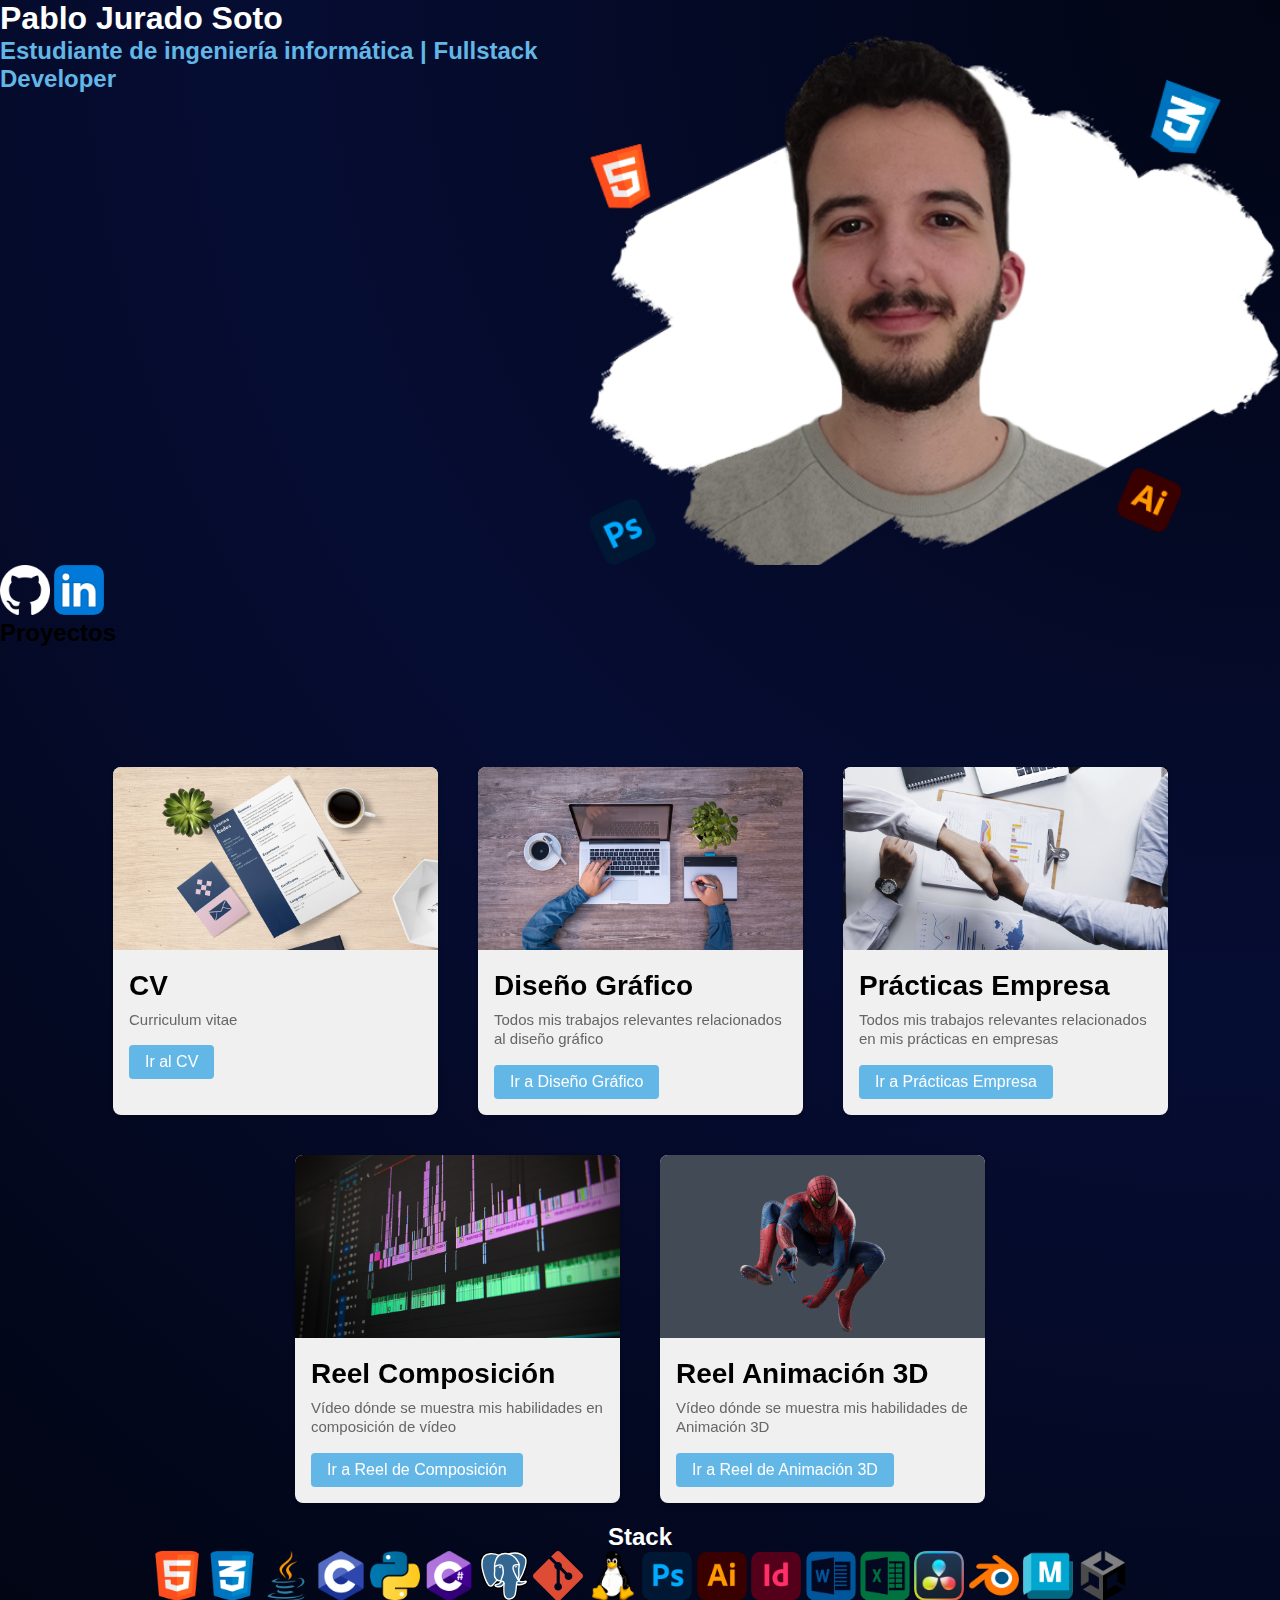
<file: index.html>
<!DOCTYPE html>
<html lang="es">
<head>
    <title>Portfolio Web</title>
    <meta charset="UTF-8">
    <meta name="viewport" content="width=device-width, initial-scale=1.0">
    <link rel="stylesheet" href="styles/style.css">
    <link rel="stylesheet" href="styles/title.css">
    <link rel="stylesheet" href="styles/card.css">
    <link rel="stylesheet" href="styles/tech.css">
</head>
<body>
    <header>
        <div class="title-container">
            <div class="titletxt-container">
                <h1 class="title-name">Pablo Jurado Soto</h1>
                <h2 class="title-description">Estudiante de ingeniería informática | Fullstack Developer</h2>
            </div>
            <img class="pablo-img"  src="assets/pics/Pablo.png" alt="Fotografía de Pablo Jurado Soto">  
        </div>
        <nav>
            <div class="social-container">
                <div class="icon github">
                    <a href="https://github.com/PabloJuradoSoto"><img src="assets/icons/github.png" alt="GitHub"></a>
                    <div class="name">GitHub</div>
                </div>
                <div class="icon linkdin">
                    <a href="https://linkedin.com/in/pablo-jurado-soto"><img src="assets/icons/linkedin.png" alt="LinkedIn"></a>
                    <div class="name">LinkedIn</div>
                </div>
            </div>
        </nav>
    </header>

    <main>
        <h2 class="h2-title">Proyectos</h2>
        <section class="card-container">
            <article class="card">
                <img src="assets/pics/cv.jpg" alt="Imagen representativa del CV">
                <div class="card-content">
                    <h3>CV</h3>
                    <p>Curriculum vitae</p>
                    <a href="cv.html" class="btn">Ir al CV</a>
                </div>
            </article>
            <article class="card">
                <img src="assets/pics/diseno-grafico.jpg" alt="Berserk">
                <div class="card-content">
                    <h3>Diseño Gráfico</h3>
                    <p>Todos mis trabajos relevantes relacionados al diseño gráfico</p>
                    <a href="graphic-design.html" class="btn">Ir a Diseño Gráfico</a>
                </div>
            </article>
            <article class="card">
                <img src="assets/pics/practicas-empresa.jpg" alt="Berserk">
                <div class="card-content">
                    <h3>Prácticas Empresa</h3>
                    <p>Todos mis trabajos relevantes relacionados en mis prácticas en empresas</p>
                    <a href="practicas-empresa.html" class="btn">Ir a Prácticas Empresa</a>
                </div>
            </article>
            <article class="card">
                <img src="assets/pics/video.jpg" alt="Berserk">
                <div class="card-content">
                    <h3>Reel Composición</h3>
                    <p>Vídeo dónde se muestra mis habilidades en composición de vídeo</p>
                    <a href="reel-composicion.html" class="btn">Ir a Reel de Composición</a>
                </div>
            </article>
            <article class="card">
                <img src="assets/pics/3D.jpg" alt="Berserk">
                <div class="card-content">
                    <h3>Reel Animación 3D</h3>
                    <p>Vídeo dónde se muestra mis habilidades de Animación 3D</p>
                    <a href="reel-anim3d.html" class="btn">Ir a Reel de Animación 3D</a>
                </div>
            </article>
        </section>

        <section class="tech-container">
            <h2 class="h2-title">Stack</h2>
            <article class="icon html">
                <img src="assets/icons/html.png" alt="HTML">
                <div class="name">HTML</div>
            </article>
            <article class="icon css">
                <img src="assets/icons/css.png" alt="CSS">
                <div class="name">CSS</div>
            </article>
            <article class="icon java">
                <img src="assets/icons/java.png" alt="Java">
                <div class="name">Java</div>
            </article>
            <article class="icon c">
                <img src="assets/icons/c.png" alt="C">
                <div class="name">C</div>
            </article>
            <article class="icon python">
                <img src="assets/icons/python.png" alt="Python">
                <div class="name">Python</div>
            </article>
            <article class="icon csharp">
                <img src="assets/icons/csharp.png" alt="C#">
                <div class="name">C#</div>
            </article>
            <article class="icon postgresql">
                <img src="assets/icons/postgresql.svg" alt="PostgreSQL">
                <div class="name">PostgreSQL</div>
            </article>
            <article class="icon git">
                <img src="assets/icons/git.svg" alt="Git">
                <div class="name">Git</div>
            </article>
            <article class="icon linux">
                <img src="assets/icons/linux.png" alt="Linux">
                <div class="name">Linux</div>
            </article>
            <article class="icon photoshop">
                <img src="assets/icons/photoshop.png" alt="Photoshop">
                <div class="name">Photoshop</div>
            </article>
            <article class="icon illustrator">
                <img src="assets/icons/illustrator.png" alt="Illustrator">
                <div class="name">Illustrator</div>
            </article>
            <article class="icon indesign">
                <img src="assets/icons/indesign.png" alt="InDesign">
                <div class="name">InDesign</div>
            </article>
            <article class="icon word">
                <img src="assets/icons/word.png" alt="Word">
                <div class="name">Word</div>
            </article>
            <article class="icon excel">
                <img src="assets/icons/excel.png" alt="Excel">
                <div class="name">Excel</div>
            </article>
            <article class="icon davinci">
                <img src="assets/icons/davinci.png" alt="DaVinci">
                <div class="name">DaVinci</div>
            </article>
            <article class="icon blender">
                <img src="assets/icons/blender.png" alt="Blender">
                <div class="name">Blender</div>
            </article>
            <article class="icon maya">
                <img src="assets/icons/maya.png" alt="Maya">
                <div class="name">Maya</div>
            </article>
            <article class="icon unity">
                <img src="assets/icons/unity.png" alt="Unity">
                <div class="name">Unity</div>
            </article>
        </section>
    </main>
</body>
</html>
</file>
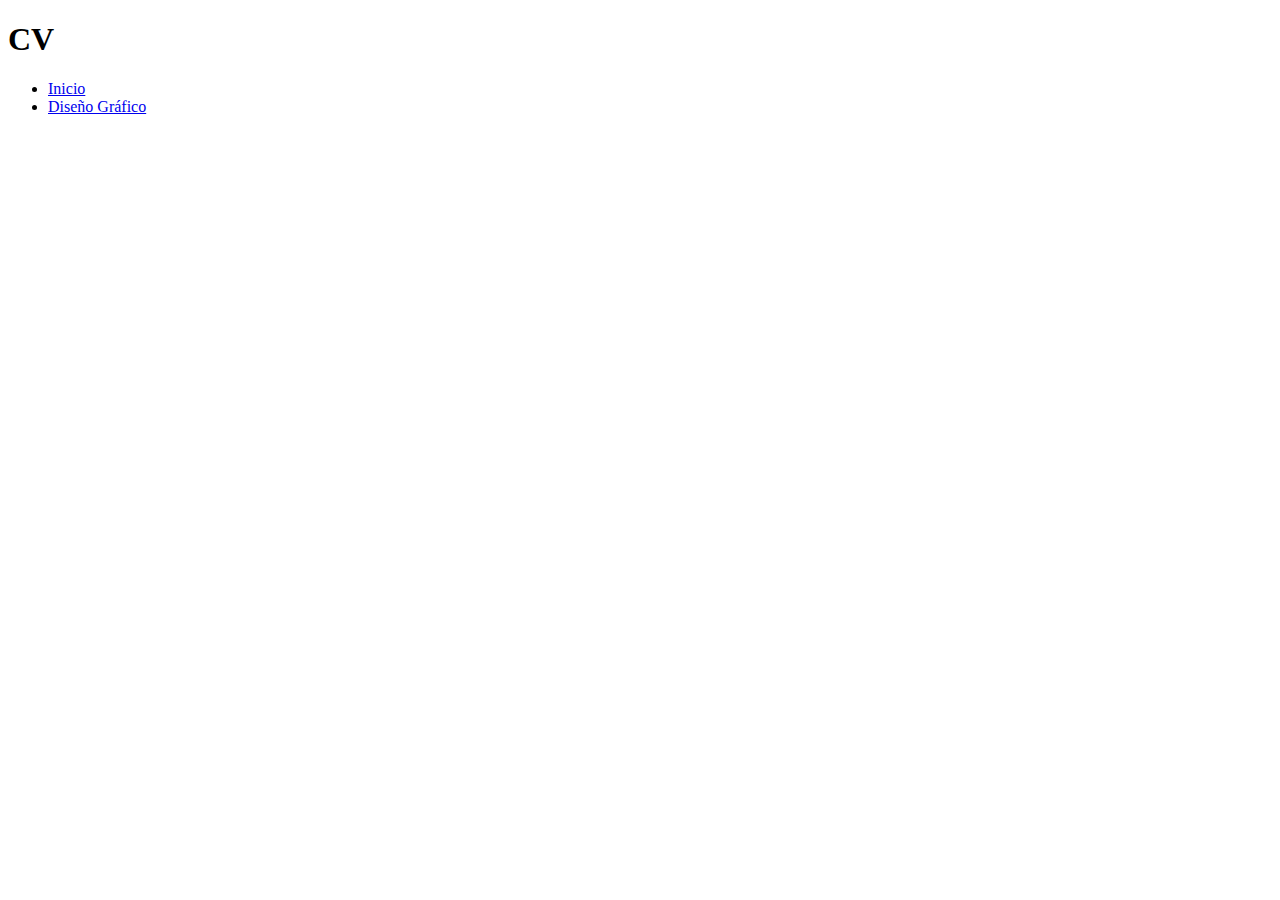
<file: cv.html>
<!DOCTYPE html>
<html lang="es">
<head>
    <meta charset="UTF-8">
    <meta name="viewport" content="width=device-width, initial-scale=1.0">
    <title>CV</title>
</head>
<body>
    <h1>CV</h1>
    <nav>
        <ul>
            <li><a href="index.html">Inicio</a></li>
            <li><a href="graphic-design.html">Diseño Gráfico</a></li>
        </ul>
    </nav>
</body>
</html>
</file>
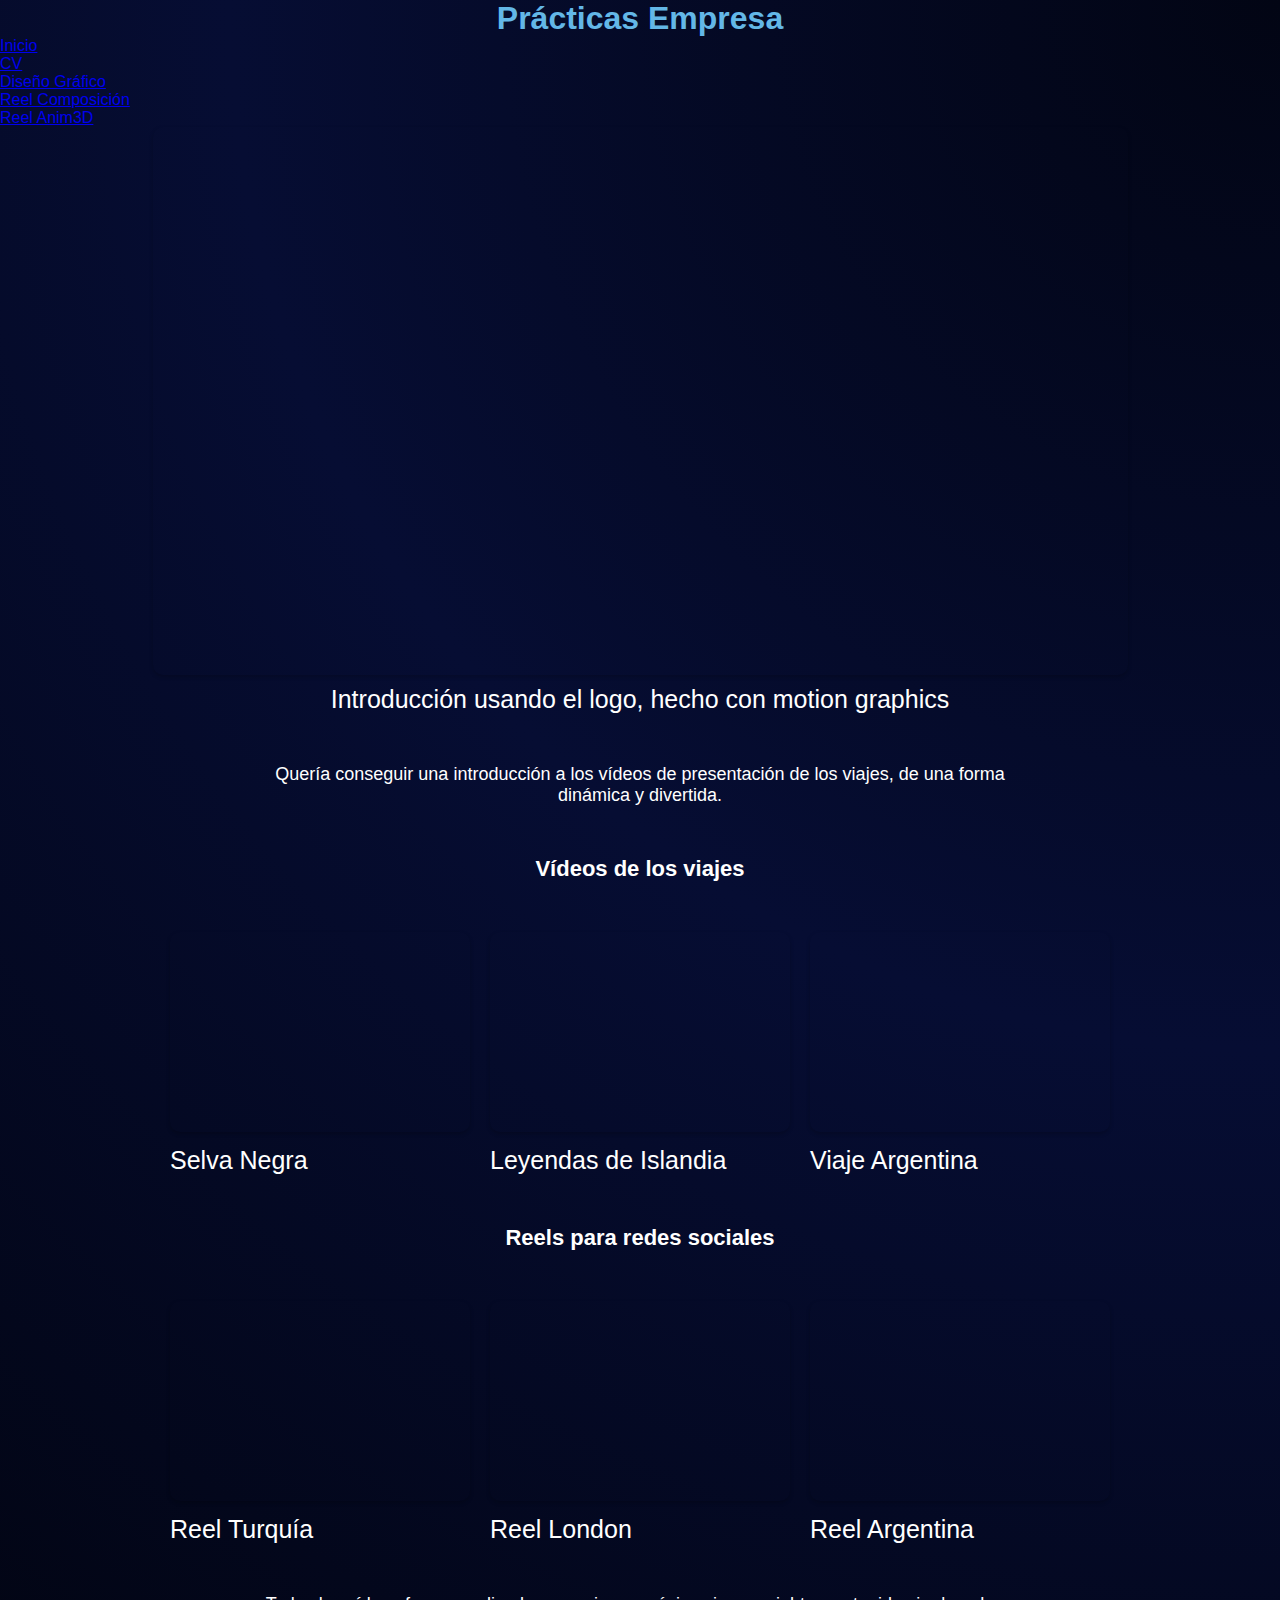
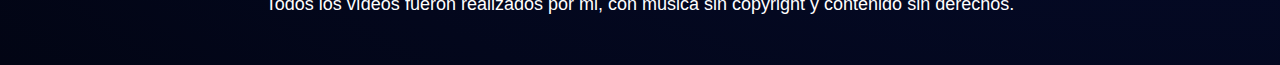
<file: practicas-empresa.html>
<!DOCTYPE html>
<html lang="es">
<head>
    <meta charset="UTF-8">
    <meta name="viewport" content="width=device-width, initial-scale=1.0">
    <link rel="stylesheet" href="styles/style.css">
    <link rel="stylesheet" href="styles/title.css">
    <title>Prácticas Empresa</title>
    <style>
        .title-name {
            text-align: center;
            color: #63b7e7;
        }
        .videoContainer {
            display: flex;
            flex-direction: column;
            align-items: center;
            margin-bottom: 50px;
        }
        iframe.bigVideo {
            width: 80%;
            max-width: 975px;
            height: 548px;
            border: none;
            box-shadow: 0px 2px 4px rgba(0, 0, 0, 0.2);
            border-radius: 10px;
        }
        iframe.smallVideo {
            width: 100%;
            height: 200px;
            border: none;
            box-shadow: 0px 2px 4px rgba(0, 0, 0, 0.2);
            border-radius: 10px;
        }
        figcaption {
            font-size: 25px;
            color: #ffffff;
            margin-top: 10px;
        }
        .title-description {
            text-align: center;
            font-size: 18px;
            color: #ffffff;
            max-width: 800px;
            margin: 0 auto 50px;
        }
        .gridVideo {
            display: flex;
            gap: 20px;
            flex-direction: row;
            margin-bottom: 50px;
            justify-content: center;
        }
        .title-h2 {
            text-align: center;
            font-size: 22px;
            color: #ffffff;
            max-width: 800px;
            margin: 0 auto 50px;
        }
    </style>
</head>
<body>
    <h1 class="title-name">Prácticas Empresa</h1>
    <nav>
        <ul>
            <li><a href="index.html">Inicio</a></li>
            <li><a href="cv.html">CV</a></li>
            <li><a href="graphic-design.html">Diseño Gráfico</a></li>
            <li><a href="reel-composicion.html">Reel Composición</a></li>
            <li><a href="reel-anim3d.html">Reel Anim3D</a></li>
        </ul>
    </nav>

    <figure class="videoContainer">
        <iframe class="bigVideo" src="https://www.youtube.com/embed/H4qR2wc7c6I" title="Introducción Stupendos"
        allow="accelerometer; autoplay; clipboard-write; encrypted-media; gyroscope; picture-in-picture; web-share"
        referrerpolicy="strict-origin-when-cross-origin" allowfullscreen></iframe>
        <figcaption>Introducción usando el logo, hecho con motion graphics</figcaption>
    </figure>

    <p class="title-description">
        Quería conseguir una introducción a los vídeos de presentación de los viajes, de una forma dinámica y divertida.
    </p>
    <h2 class="title-h2">Vídeos de los viajes</h2>
    <section class="gridVideo">
        <article> <!-- Video Selva Negra -->
            <iframe class="smallVideo" src="https://www.youtube.com/embed/6EEyjsFTmkE" title="Selva Negra | Stupendos" frameborder="0"
            allow="accelerometer; autoplay; clipboard-write; encrypted-media; gyroscope; picture-in-picture; web-share" referrerpolicy="strict-origin-when-cross-origin" allowfullscreen></iframe>
            <figcaption>Selva Negra</figcaption>
        </article>
        <article> <!-- Leyendas de islandia -->
            <iframe class="smallVideo" src="https://www.youtube.com/embed/dB3hmQbJFKU" title="Leyendas de Islandia | Stupendos" frameborder="0"
            allow="accelerometer; autoplay; clipboard-write; encrypted-media; gyroscope; picture-in-picture; web-share" referrerpolicy="strict-origin-when-cross-origin" allowfullscreen></iframe>
            <figcaption>Leyendas de Islandia</figcaption>
        </article>
        <article> <!-- Viaje Argentina -->
            <iframe class="smallVideo" src="https://www.youtube.com/embed/4AI6ewzN8RY" title="Viaje Argentina" frameborder="0"
            allow="accelerometer; autoplay; clipboard-write; encrypted-media; gyroscope; picture-in-picture; web-share" referrerpolicy="strict-origin-when-cross-origin" allowfullscreen></iframe>
            <figcaption>Viaje Argentina</figcaption>
        </article>
    </section>
    <h2 class="title-h2">Reels para redes sociales</h2>
    <section class="gridVideo">
        <article> <!-- Video Selva Negra -->
            <iframe class="smallVideo" src="https://www.youtube.com/embed/jZKHOhEJAQg" title="Reel Turquía" frameborder="0"
            allow="accelerometer; autoplay; clipboard-write; encrypted-media; gyroscope; picture-in-picture; web-share" referrerpolicy="strict-origin-when-cross-origin" allowfullscreen></iframe>
            <figcaption>Reel Turquía</figcaption>
        </article>
        <article> <!-- Leyendas de islandia -->
            <iframe class="smallVideo" src="https://www.youtube.com/embed/vY9QrAm-e0g" title="Reel London" frameborder="0"
            allow="accelerometer; autoplay; clipboard-write; encrypted-media; gyroscope; picture-in-picture; web-share" referrerpolicy="strict-origin-when-cross-origin" allowfullscreen></iframe>
            <figcaption>Reel London</figcaption>
        </article>
        <article> <!-- Viaje Argentina -->
            <iframe class="smallVideo" src="https://www.youtube.com/embed/AGPo5ECrFxk" title="Reel Instagram Argentina" frameborder="0"
            allow="accelerometer; autoplay; clipboard-write; encrypted-media; gyroscope; picture-in-picture; web-share" referrerpolicy="strict-origin-when-cross-origin" allowfullscreen></iframe>
            <figcaption>Reel Argentina</figcaption>
        </article>
    </section>
    <p class="title-description">
        Todos los vídeos fueron realizados por mi, con música sin copyright y contenido sin derechos.
    </p>
</body>
</html>
</file>
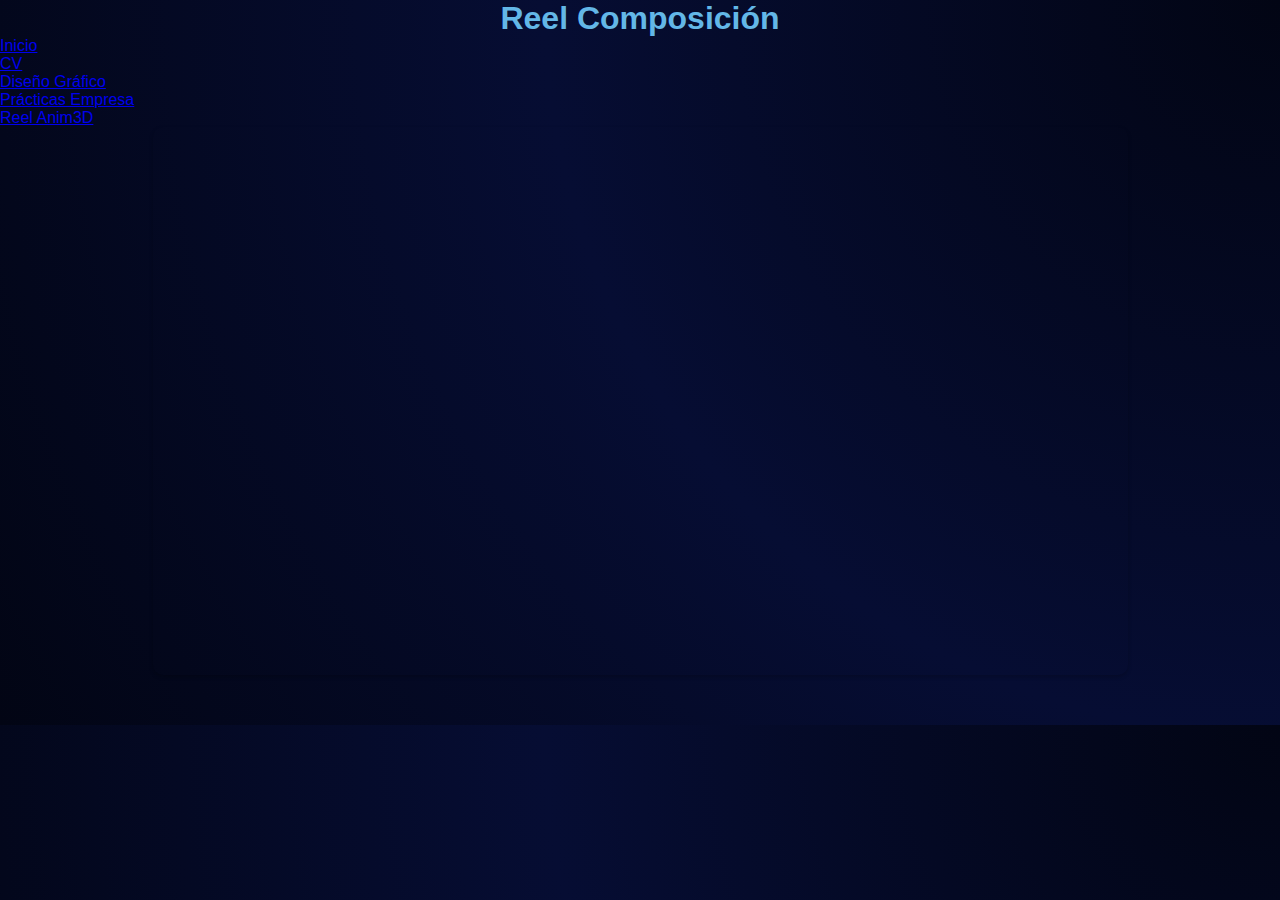
<file: reel-composicion.html>
<!DOCTYPE html>
<html lang="es">
<head>
    <meta charset="UTF-8">
    <meta name="viewport" content="width=device-width, initial-scale=1.0">
    <link rel="stylesheet" href="styles/style.css">
    <link rel="stylesheet" href="styles/title.css">
    <title>Reel Composición</title>
    <style>
        .title-name {
            text-align: center;
            color: #63b7e7;
        }
        .videoContainer {
            display: flex;
            flex-direction: column;
            align-items: center;
            margin-bottom: 50px;
        }
        iframe.bigVideo {
            width: 80%;
            max-width: 975px;
            height: 548px;
            border: none;
            box-shadow: 0px 2px 4px rgba(0, 0, 0, 0.2);
            border-radius: 10px;
        }
    </style>
</head>
<body>
    <h1 class="title-name">Reel Composición</h1>
    <nav>
        <ul>
            <li><a href="index.html">Inicio</a></li>
            <li><a href="cv.html">CV</a></li>
            <li><a href="graphic-design.html">Diseño Gráfico</a></li>
            <li><a href="practicas-empresa.html">Prácticas Empresa</a></li>
            <li><a href="reel-anim3d.html">Reel Anim3D</a></li>
        </ul>
    </nav>
    <section class="videoContainer">
        <iframe class="bigVideo" src="https://www.youtube.com/embed/iQgjweFjk9s"></iframe>
    </section>
</body>
</html>
</file>
<file: styles/style.css>
* {
    margin: 0px;
    padding: 0px;
    box-sizing: border-box;
    font-family: sans-serif;
}

body {
    background: radial-gradient(circle at top right, #020514, #060d33, #020514);
}
</file>
<file: styles/title.css>
.title-container {
    display: flex;
}

.titletxt-container {
    margin-right: 20px;
    align-items: center;
}

.title-name {
    color: #ffffff;
}

.title-description {
    color: #63b7e7;
}

.title-container img {
    width: 800px;
    height: auto;
    border-radius: 8px;
}
</file>
<file: styles/card.css>
.card-container {
    display: flex;
    justify-content: center;
    flex-wrap: wrap;
    margin-top: 100px;
}

.card {
    width: 325px;
    background-color: #f0f0f0;
    border-radius: 8px;
    overflow: hidden;
    box-shadow: 0px 2px 4px rgba(0, 0, 0, 0.2);
    margin: 20px;
    transition: transform 0.2s ease;
    transform-style: preserve-3d;
    will-change: transform;
    perspective: 1000px;
    transform-origin: center center;
}

.card img {
    width: 100%;
    height: auto;
}

.card-content {
    padding: 16px;
}

.card-content h3 {
    font-size: 28px;
    margin-bottom: 8px;
}

.card-content p {
    font-size: 15px;
    color: #666;
    line-height: 1.3;
}

.card-container .btn {
    display: inline-block;
    padding: 8px 16px;
    background-color: #63b7e7;;
    text-decoration: none;
    border-radius: 4px;
    margin-top: 16px;
    color: #fff;
}
</file>
<file: styles/tech.css>
.tech-container {
    text-align: center;
    color: #fff;
}

.tech-card {
    width: 325px;
    background-color: #f0f0f0;
    border-radius: 8px;
    overflow: hidden;
    box-shadow: 0px 2px 4px rgba(0, 0, 0, 0.2);
    margin-left: 100px;

    position: relative;
    overflow: hidden;
}

.tech-elem img {
    width: 100px;
    height: 100px;
    transition: all 0.3s ease-in-out;
    border-radius: 20px;
    background: transparent;
}

.icon {
    position: relative;
    display: inline-block;
}
.icon img {
    width: 50px;
    height: 50px;
    transition: all 0.3s ease-in-out;
    border-radius: 10px;
    background: transparent;
}
.icon:hover img {
    box-shadow: 0px 0px 20px var(--color);
    filter: brightness(1.2);
}
.icon .name {
    position: absolute;
    top: -30px;
    left: 50%;
    transform: translateX(-50%);
    background-color: var(--color);
    color: #fff;
    padding: 5px 10px;
    border-radius: 5px;
    opacity: 0;
    transition: opacity 0.3s ease-in-out;
    font-size: 14px;
    white-space: nowrap;
    backdrop-filter: blur(5px);
}
.icon:hover .name {
    opacity: 1;
}

.html { --color: rgba(228, 77, 38, 0.6); }
.css { --color: rgba(38, 77, 228, 0.6); }
.js { --color: rgba(247, 223, 30, 0.6); }
.react { --color: rgba(97, 218, 251, 0.6); }
.node { --color: rgba(140, 200, 75, 0.6); }
.git { --color: rgba(228, 77, 38, 0.6);  }
.linux { --color: rgba(245, 189, 12); }
.photoshop { --color:  rgba(38, 77, 228, 0.6); }
.illustrator { --color: rgba(90, 61, 17, 0.6); }
.csharp { --color: rgba(177, 60, 223, 0.6); }
.davinci { --color: rgba(118, 237, 241, 0.6); }
.blender { --color: rgba(253, 115, 0, 0.6); }
.unity { --color: rgba(148, 148, 148, 0.6); }
</file>
